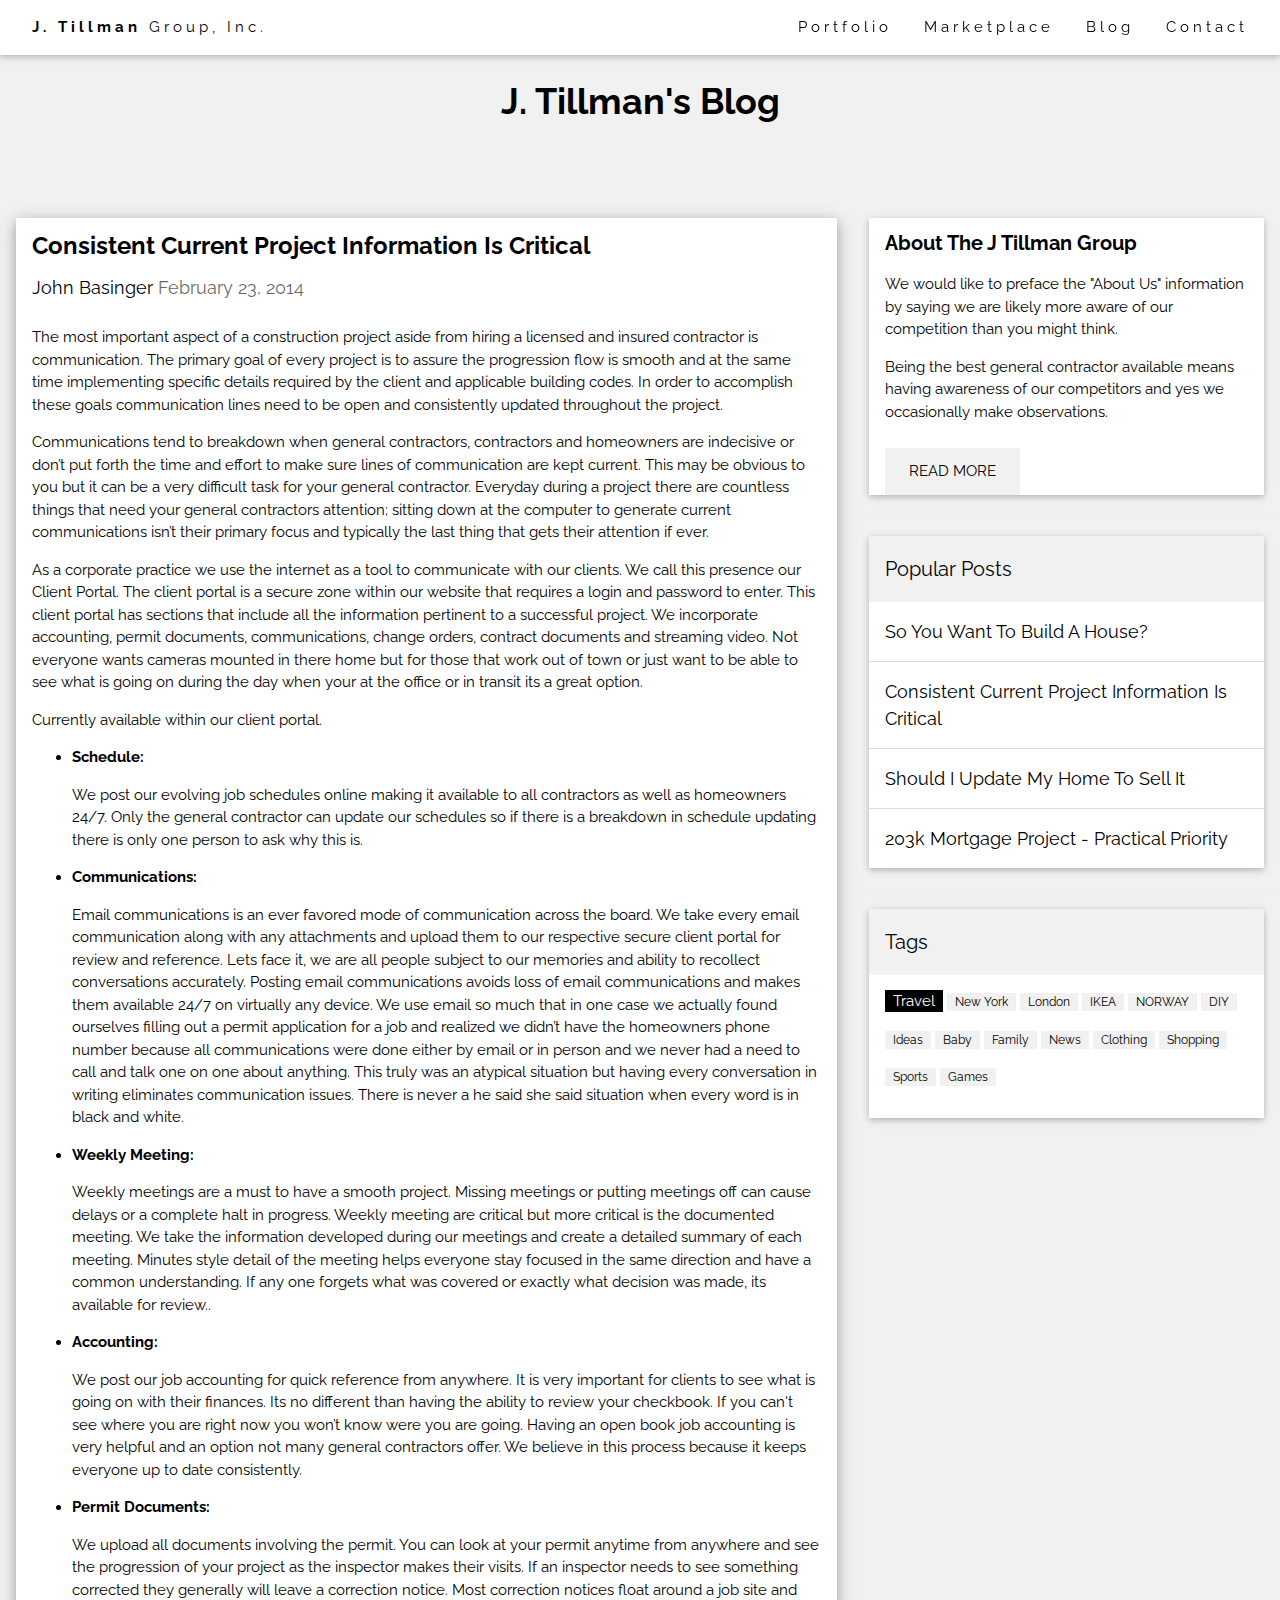
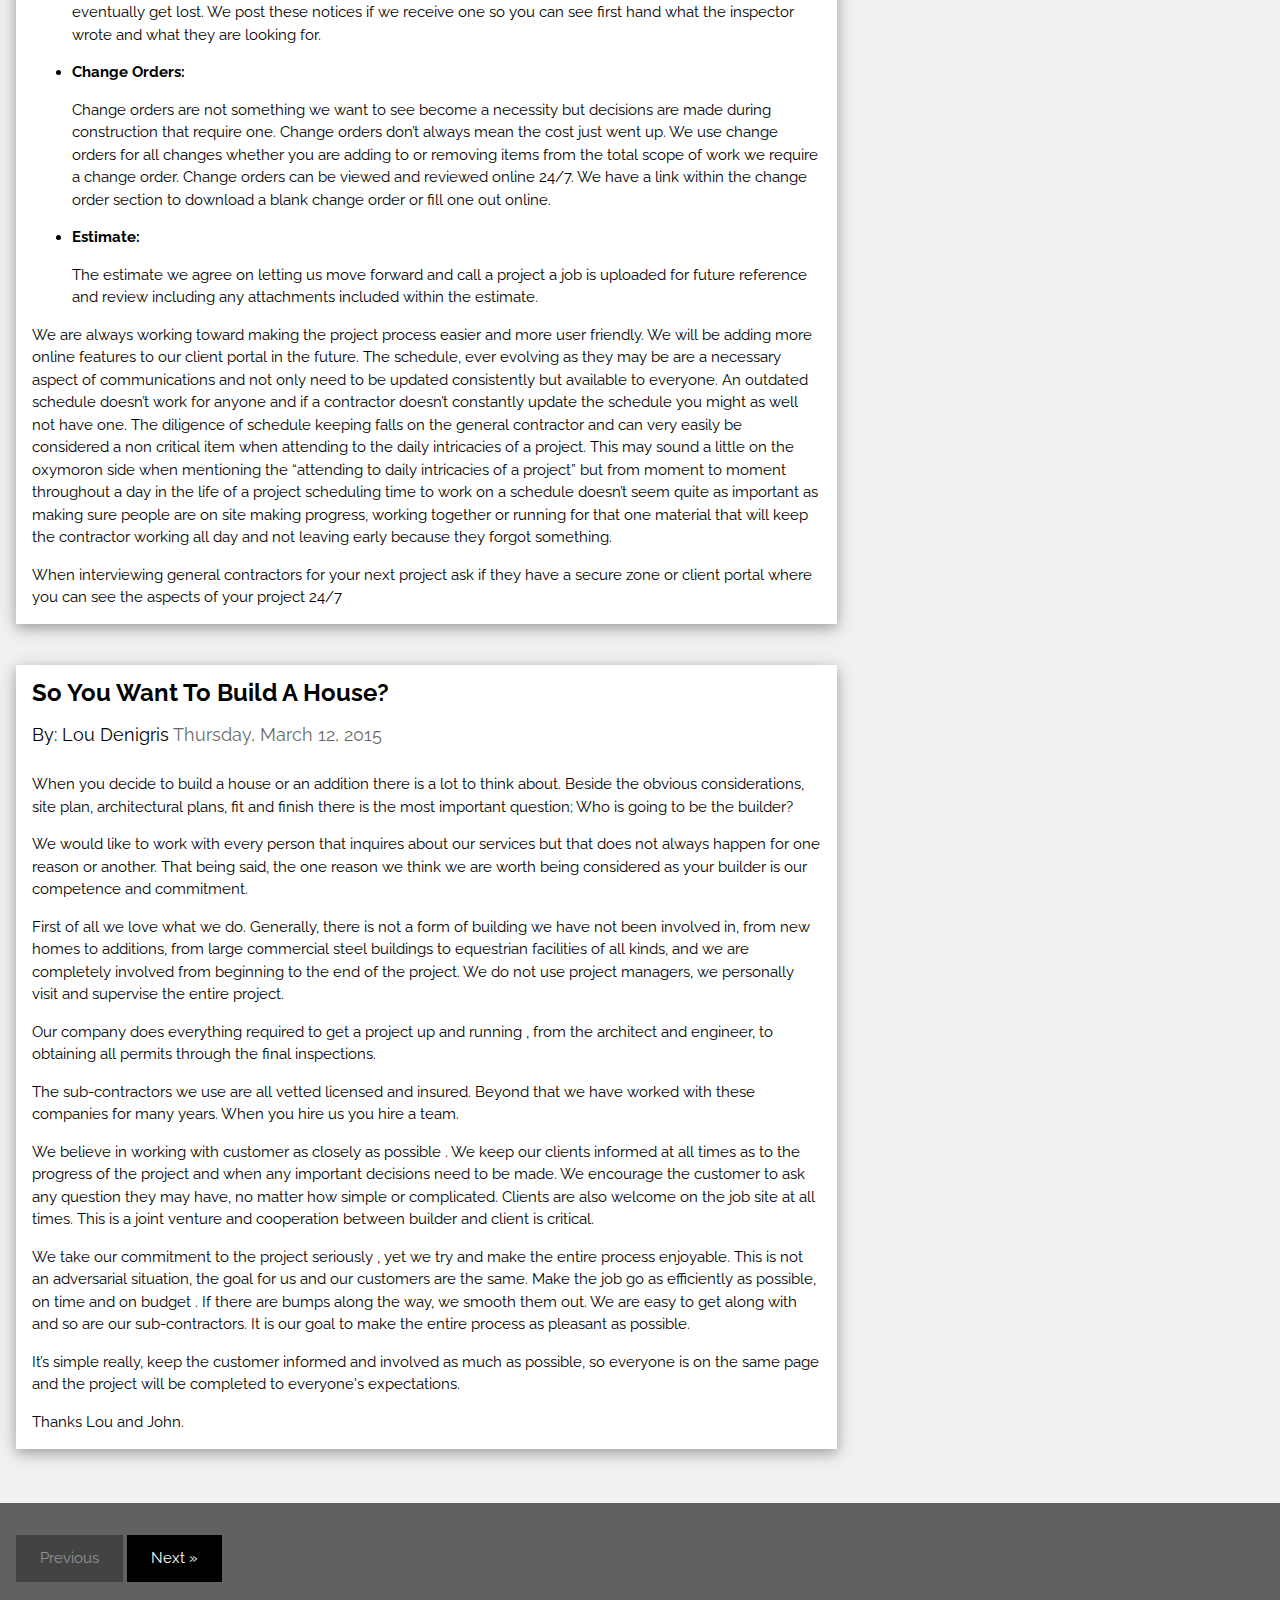
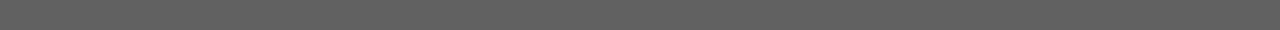
<file: blog.html>
<!DOCTYPE html>
<html>
<title>J. Tillman Group, Inc. | Blog</title>
<meta charset="UTF-8">
<meta name="viewport" content="width=device-width, initial-scale=1">
<link rel="stylesheet" href="https://www.w3schools.com/w3css/4/w3.css">
<link rel="stylesheet" href="https://fonts.googleapis.com/css?family=Raleway">
<style>
    body,
    h1,
    h2,
    h3,
    h4,
    h5 {
        font-family: "Raleway", sans-serif
    }
</style>

<!-- Navbar (sit on top) -->
<div class="w3-top">
    <div class="w3-bar w3-white w3-wide w3-padding w3-card">
        <a href="index.html" class="w3-bar-item w3-button"><b>J. Tillman</b> Group, Inc.</a>
        <!-- Float links to the right. Hide them on small screens -->
        <div class="w3-right w3-hide-small">
            <a href="portfolio.html" class="w3-bar-item w3-button">Portfolio</a>
            <a href="marketplace.html" class="w3-bar-item w3-button">Marketplace</a>
            <a href="blog.html" class="w3-bar-item w3-button">Blog</a>
            <a href="#contact" class="w3-bar-item w3-button">Contact</a>
        </div>
    </div>
</div>

<!-- Navbar on small screens -->
<div id="navDemo" class="w3-bar-block w3-white w3-hide w3-hide-large w3-hide-medium">
    <a href="#about" class="w3-bar-item w3-button" onclick="toggleFunction()">ABOUT</a>
    <a href="#portfolio" class="w3-bar-item w3-button" onclick="toggleFunction()">PORTFOLIO</a>
    <a href="#contact" class="w3-bar-item w3-button" onclick="toggleFunction()">CONTACT</a>
    <a href="#" class="w3-bar-item w3-button">GET A QUOTE</a>
</div>
</div>

<body class="w3-light-grey">

    <!-- w3-content defines a container for fixed size centered content, 
and is wrapped around the whole page content, except for the footer in this example -->
    <div class="w3-content" style="max-width:1400px">

        <!-- Header -->
        <header class="w3-container w3-center w3-padding-64">
            <h1><b>J. Tillman's Blog</b></h1>
        </header>

        <!-- Grid -->
        <div class="w3-row">

            <!-- Blog entries -->
            <div class="w3-col l8 s12">
                <!-- Blog entry -->
                <div class="w3-card-4 w3-margin w3-white">
                    <!--<img src="" alt="Nature" style="width:100%">-->
                    <div class="w3-container">
                        <h3><b>Consistent Current Project Information Is Critical</b></h3>
                        <h5>John Basinger <span class="w3-opacity">February 23, 2014</span></h5>

                    </div>

                    <div class="w3-container">
                        <p> The most important aspect of a construction project aside from hiring a licensed and insured
                            contractor is communication. The primary goal of every project is to assure the progression
                            flow is smooth and at the same time implementing specific details required by the client and
                            applicable building codes. In order to accomplish these goals communication lines need to be
                            open and consistently updated throughout the project.


                        <p> Communications tend to breakdown when general contractors, contractors and homeowners are
                            indecisive or don’t put forth the time and effort to make sure lines of communication are
                            kept current. This may be obvious to you but it can be a very difficult task for your
                            general contractor. Everyday during a project there are countless things that need your
                            general contractors attention; sitting down at the computer to generate current
                            communications isn’t their primary focus and typically the last thing that gets their
                            attention if ever.

                        <p> As a corporate practice we use the internet as a tool to communicate with our clients. We
                            call this presence our Client Portal. The client portal is a secure zone within our website
                            that requires a login and password to enter. This client portal has sections that include
                            all the information pertinent to a successful project. We incorporate accounting, permit
                            documents, communications, change orders, contract documents and streaming video. Not
                            everyone wants cameras mounted in there home but for those that work out of town or just
                            want to be able to see what is going on during the day when your at the office or in transit
                            its a great option.

                        <p> Currently available within our client portal.

                        <p>
                        <ul>
                            <li><b>Schedule:</b>
                                <p> We post our evolving job schedules online making it available to all contractors as
                                    well as
                                    homeowners 24/7. Only the general contractor can update our schedules so if there is
                                    a
                                    breakdown in schedule updating there is only one person to ask why this is.</p>
                            </li>

                            <li><b>Communications:</b>
                                <p> Email communications is an ever favored mode of communication across the board. We
                                    take
                                    every email communication along with any attachments and upload them to our
                                    respective
                                    secure client portal for review and reference. Lets face it, we are all people
                                    subject to
                                    our memories and ability to recollect conversations accurately. Posting email
                                    communications
                                    avoids loss of email communications and makes them available 24/7 on virtually any
                                    device.
                                    We use email so much that in one case we actually found ourselves filling out a
                                    permit
                                    application for a job and realized we didn’t have the homeowners phone number
                                    because all
                                    communications were done either by email or in person and we never had a need to
                                    call and
                                    talk one on one about anything. This truly was an atypical situation but having
                                    every
                                    conversation in writing eliminates communication issues. There is never a he said
                                    she said
                                    situation when every word is in black and white.</p>
                            </li>

                            <li><b>Weekly Meeting:</b>
                                <p> Weekly meetings are a must to have a smooth project. Missing meetings or putting
                                    meetings
                                    off can cause delays or a complete halt in progress. Weekly meeting are critical but
                                    more
                                    critical is the documented meeting. We take the information developed during our
                                    meetings
                                    and create a detailed summary of each meeting. Minutes style detail of the meeting
                                    helps
                                    everyone stay focused in the same direction and have a common understanding. If any
                                    one
                                    forgets what was covered or exactly what decision was made, its available for
                                    review..</p>
                            </li>

                            <li><b>Accounting:</b>
                                <p> We post our job accounting for quick reference from anywhere. It is very important
                                    for
                                    clients to see what is going on with their finances. Its no different than having
                                    the
                                    ability to review your checkbook. If you can't see where you are right now you won’t
                                    know
                                    were you are going. Having an open book job accounting is very helpful and an option
                                    not
                                    many general contractors offer. We believe in this process because it keeps everyone
                                    up to
                                    date consistently.</p>
                            </li>




                            <li><b>Permit Documents:</b>
                                <p> We upload all documents involving the permit. You can look at your permit anytime
                                    from
                                    anywhere and see the progression of your project as the inspector makes their
                                    visits. If an
                                    inspector needs to see something corrected they generally will leave a correction
                                    notice.
                                    Most correction notices float around a job site and eventually get lost. We post
                                    these
                                    notices if we receive one so you can see first hand what the inspector wrote and
                                    what they
                                    are looking for.</p>
                            </li>

                            <li><b>Change Orders:</b>
                                <p> Change orders are not something we want to see become a necessity but decisions are
                                    made
                                    during construction that require one. Change orders don’t always mean the cost just
                                    went up.
                                    We use change orders for all changes whether you are adding to or removing items
                                    from the
                                    total scope of work we require a change order.
                                    Change orders can be viewed and reviewed online 24/7. We have a link within the
                                    change order
                                    section to download a blank change order or fill one out online.</p>

                            <li><b>Estimate:</b>
                                <p> The estimate we agree on letting us move forward and call a project a job is
                                    uploaded for
                                    future reference and review including any attachments included within the estimate.
                                </p>
                            </li>
                        </ul>

                        <p>We are always working toward making the project process easier and more user friendly. We
                            will be adding more online features to our client portal in the future.
                            The schedule, ever evolving as they may be are a necessary aspect of communications and not
                            only need to be updated consistently but available to everyone. An outdated schedule doesn’t
                            work for anyone and if a contractor doesn’t constantly update the schedule you might as well
                            not have one. The diligence of schedule keeping falls on the general contractor and can very
                            easily be considered a non critical item when attending to the daily intricacies of a
                            project. This may sound a little on the oxymoron side when mentioning the “attending to
                            daily intricacies of a project” but from moment to moment throughout a day in the life of a
                            project scheduling time to work on a schedule doesn’t seem quite as important as making sure
                            people are on site making progress, working together or running for that one material that
                            will keep the contractor working all day and not leaving early because they forgot
                            something.</p>

                        <p>When interviewing general contractors for your next project ask if they have a secure zone
                            or client portal where you can see the aspects of your project 24/7</p>

                    </div>
                </div>
                <hr>

                <!-- Blog entry -->
                <div class="w3-card-4 w3-margin w3-white">
                    <!-- <img src="/w3images/bridge.jpg" alt="Norway" style="width:100%">-->
                    <div class="w3-container">
                        <h3><b>So You Want To Build A House?</b></h3>
                        <h5>By: Lou Denigris <span class="w3-opacity">Thursday, March 12, 2015</span></h5>
                    </div>

                    <div class="w3-container">
                        <p>When you decide to build a house or an addition there is a lot to think about. Beside the
                            obvious considerations, site plan, architectural plans, fit and finish there is the most
                            important question; Who is going to be the builder?</p>

                        <p> We would like to work with every person that inquires about our services but that does not
                            always happen for one reason or another. That being said, the one reason we think we are
                            worth being considered as your builder is our competence and commitment.</p>

                        <p> First of all we love what we do. Generally, there is not a form of building we have not been
                            involved in, from new homes to additions, from large commercial steel buildings to
                            equestrian facilities of all kinds, and we are completely involved from beginning to the end
                            of the project. We do not use project managers, we personally visit and supervise the entire
                            project.</p>

                        <p> Our company does everything required to get a project up and running , from the architect
                            and engineer, to obtaining all permits through the final inspections.</p>

                        <p> The sub-contractors we use are all vetted licensed and insured. Beyond that we have worked
                            with these companies for many years. When you hire us you hire a team.</p>

                        <p> We believe in working with customer as closely as possible . We keep our clients informed at
                            all times as to the progress of the project and when any important decisions need to be
                            made. We encourage the customer to ask any question they may have, no matter how simple or
                            complicated. Clients are also welcome on the job site at all times. This is a joint venture
                            and cooperation between builder and client is critical.</p>

                        <p> We take our commitment to the project seriously , yet we try and make the entire process
                            enjoyable. This is not an adversarial situation, the goal for us and our customers are the
                            same. Make the job go as efficiently as possible, on time and on budget . If there are bumps
                            along the way, we smooth them out. We are easy to get along with and so are our
                            sub-contractors. It is our goal to make the entire process as pleasant as possible.</p>

                        <p> It’s simple really, keep the customer informed and involved as much as possible, so everyone
                            is on the same page and the project will be completed to everyone's expectations.</p>

                        <p>Thanks Lou and John.</p>

                    </div>
                </div>
                <!-- END BLOG ENTRIES -->
            </div>

            <!-- Introduction menu -->
            <div class="w3-col l4">
                <!-- About Card -->
                <div class="w3-card w3-margin w3-margin-top">
                   <!-- <img src="./assets/images/placeholder.jpg" style="width:100%">-->
                    <div class="w3-container w3-white">
                        <h4><b>About The J Tillman Group</b></h4>
                        <p>We would like to preface the "About Us" information by saying we are likely more aware of our
                            competition than you might think.</p>
                        <p>Being the best general contractor available means having awareness of our competitors and
                            yes we occasionally make observations.</p>
                        <a href="#"><button class="w3-button w3-padding-large w3-light-grey"
                                style="margin-top:10px">READ MORE</button></a>
                    </div>
                </div>
                <hr>

                <!-- Posts -->
                <div class="w3-card w3-margin">
                    <div class="w3-container w3-padding">
                        <h4>Popular Posts</h4>
                    </div>
                    <ul class="w3-ul w3-hoverable w3-white">
                        <li class="w3-padding-16">
                            <!-- <img src="/w3images/workshop.jpg" alt="Image" class="w3-left w3-margin-right"
                                style="width:50px">-->
                            <span class="w3-large">So You Want To Build A House?</span><br>
                        </li>
                        <li class="w3-padding-16">
                            <!-- <img src="/w3images/gondol.jpg" alt="Image" class="w3-left w3-margin-right"
                                style="width:50px">-->
                            <span class="w3-large">Consistent Current Project Information Is Critical</span><br>
                        </li>
                        <li class="w3-padding-16">
                            <!-- <img src="/w3images/skies.jpg" alt="Image" class="w3-left w3-margin-right"
                                style="width:50px">-->
                            <span class="w3-large">Should I Update My Home To Sell It</span><br>
                        </li>
                        <li class="w3-padding-16 w3-hide-medium w3-hide-small">
                            <!--  <img src="/w3images/rock.jpg" alt="Image" class="w3-left w3-margin-right"
                                style="width:50px">-->
                            <span class="w3-large">203k Mortgage Project - Practical Priority</span><br>
                        </li>
                    </ul>
                </div>
                <hr>

                <!-- Labels / tags -->
                <div class="w3-card w3-margin">
                    <div class="w3-container w3-padding">
                        <h4>Tags</h4>
                    </div>
                    <div class="w3-container w3-white">
                        <p><span class="w3-tag w3-black w3-margin-bottom">Travel</span> <span
                                class="w3-tag w3-light-grey w3-small w3-margin-bottom">New York</span> <span
                                class="w3-tag w3-light-grey w3-small w3-margin-bottom">London</span>
                            <span class="w3-tag w3-light-grey w3-small w3-margin-bottom">IKEA</span> <span
                                class="w3-tag w3-light-grey w3-small w3-margin-bottom">NORWAY</span> <span
                                class="w3-tag w3-light-grey w3-small w3-margin-bottom">DIY</span>
                            <span class="w3-tag w3-light-grey w3-small w3-margin-bottom">Ideas</span> <span
                                class="w3-tag w3-light-grey w3-small w3-margin-bottom">Baby</span> <span
                                class="w3-tag w3-light-grey w3-small w3-margin-bottom">Family</span>
                            <span class="w3-tag w3-light-grey w3-small w3-margin-bottom">News</span> <span
                                class="w3-tag w3-light-grey w3-small w3-margin-bottom">Clothing</span> <span
                                class="w3-tag w3-light-grey w3-small w3-margin-bottom">Shopping</span>
                            <span class="w3-tag w3-light-grey w3-small w3-margin-bottom">Sports</span> <span
                                class="w3-tag w3-light-grey w3-small w3-margin-bottom">Games</span>
                        </p>
                    </div>
                </div>

                <!-- END Introduction Menu -->
            </div>

            <!-- END GRID -->
        </div><br>

        <!-- END w3-content -->
    </div>

    <!-- Footer -->
    <footer class="w3-container w3-dark-grey w3-padding-32 w3-margin-top">
        <button class="w3-button w3-black w3-disabled w3-padding-large w3-margin-bottom">Previous</button>
        <button class="w3-button w3-black w3-padding-large w3-margin-bottom">Next »</button>
    </footer>



</body>

</html>
</file>
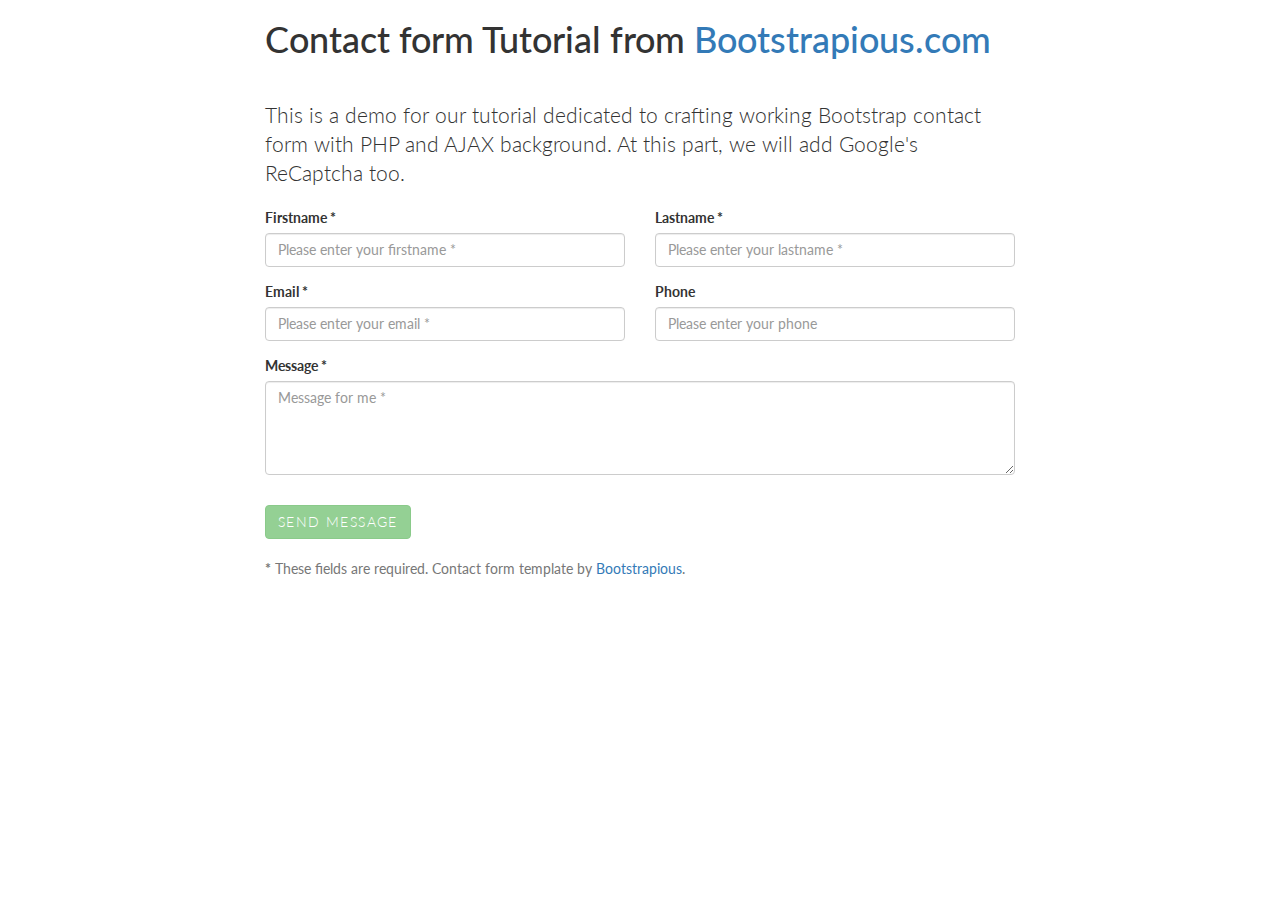
<file: form.html>
<html>
    <head>
        <title>Contact Form Tutorial by Bootstrapious.com</title>
        <meta charset="UTF-8">
        <meta name="viewport" content="width=device-width, initial-scale=1.0">
        <link href="https://maxcdn.bootstrapcdn.com/bootstrap/3.3.6/css/bootstrap.min.css" rel="stylesheet">
        <link href='https://fonts.googleapis.com/css?family=Lato:300,400,700' rel='stylesheet' type='text/css'>
        <link href='custom.css' rel='stylesheet' type='text/css'>
    </head>
    <body>

        <div class="container">

            <div class="row">

                <div class="col-lg-8 col-lg-offset-2">

                    <h1>Contact form Tutorial from <a href="http://bootstrapious.com">Bootstrapious.com</a></h1>

                    <p class="lead">This is a demo for our tutorial dedicated to crafting working Bootstrap contact form with PHP and AJAX background. At this part, we will add Google's ReCaptcha too.</p>


                    <form id="contact-form" method="post" action="contact.php" role="form">

                        <div class="messages"></div>

                        <div class="controls">

                            <div class="row">
                                <div class="col-md-6">
                                    <div class="form-group">
                                        <label for="form_name">Firstname *</label>
                                        <input id="form_name" type="text" name="name" class="form-control" placeholder="Please enter your firstname *" required="required" data-error="Firstname is required.">
                                        <div class="help-block with-errors"></div>
                                    </div>
                                </div>
                                <div class="col-md-6">
                                    <div class="form-group">
                                        <label for="form_lastname">Lastname *</label>
                                        <input id="form_lastname" type="text" name="surname" class="form-control" placeholder="Please enter your lastname *" required="required" data-error="Lastname is required.">
                                        <div class="help-block with-errors"></div>
                                    </div>
                                </div>
                            </div>
                            <div class="row">
                                <div class="col-md-6">
                                    <div class="form-group">
                                        <label for="form_email">Email *</label>
                                        <input id="form_email" type="email" name="email" class="form-control" placeholder="Please enter your email *" required="required" data-error="Valid email is required.">
                                        <div class="help-block with-errors"></div>
                                    </div>
                                </div>
                                <div class="col-md-6">
                                    <div class="form-group">
                                        <label for="form_phone">Phone</label>
                                        <input id="form_phone" type="tel" name="phone" class="form-control" placeholder="Please enter your phone">
                                        <div class="help-block with-errors"></div>
                                    </div>
                                </div>
                            </div>
                            <div class="row">
                                <div class="col-md-12">
                                    <div class="form-group">
                                        <label for="form_message">Message *</label>
                                        <textarea id="form_message" name="message" class="form-control" placeholder="Message for me *" rows="4" required="required" data-error="Please,leave us a message."></textarea>
                                        <div class="help-block with-errors"></div>
                                    </div>
                                </div>

                                <div class="col-md-12">
                                    <div class="form-group">
                                        <div class="g-recaptcha" data-sitekey="6LfKURIUAAAAAO50vlwWZkyK_G2ywqE52NU7YO0S" data-callback="verifyRecaptchaCallback" data-expired-callback="expiredRecaptchaCallback"></div>
                                        <input class="form-control hidden" data-recaptcha="true" required data-error="Please complete the Captcha">
                                        <div class="help-block with-errors"></div>
                                    </div>
                                </div>

                                <div class="col-md-12">
                                    <input type="submit" class="btn btn-success btn-send" value="Send message">
                                </div>
                            </div>
                            <div class="row">
                                <div class="col-md-12">
                                    <p class="text-muted"><strong>*</strong> These fields are required. Contact form template by <a href="https://bootstrapious.com/p/bootstrap-recaptcha" target="_blank">Bootstrapious</a>.</p>
                                </div>
                            </div>
                        </div>

                    </form>

                </div><!-- /.8 -->

            </div> <!-- /.row-->

        </div> <!-- /.container-->

        <script src="https://code.jquery.com/jquery-1.12.0.min.js"></script>
        <script src="https://maxcdn.bootstrapcdn.com/bootstrap/3.3.6/js/bootstrap.min.js"></script>
        <script src='https://www.google.com/recaptcha/api.js'></script>
        <script src="validator.js"></script>
        <script src="contact.js"></script>
    </body>
</html>
</file>
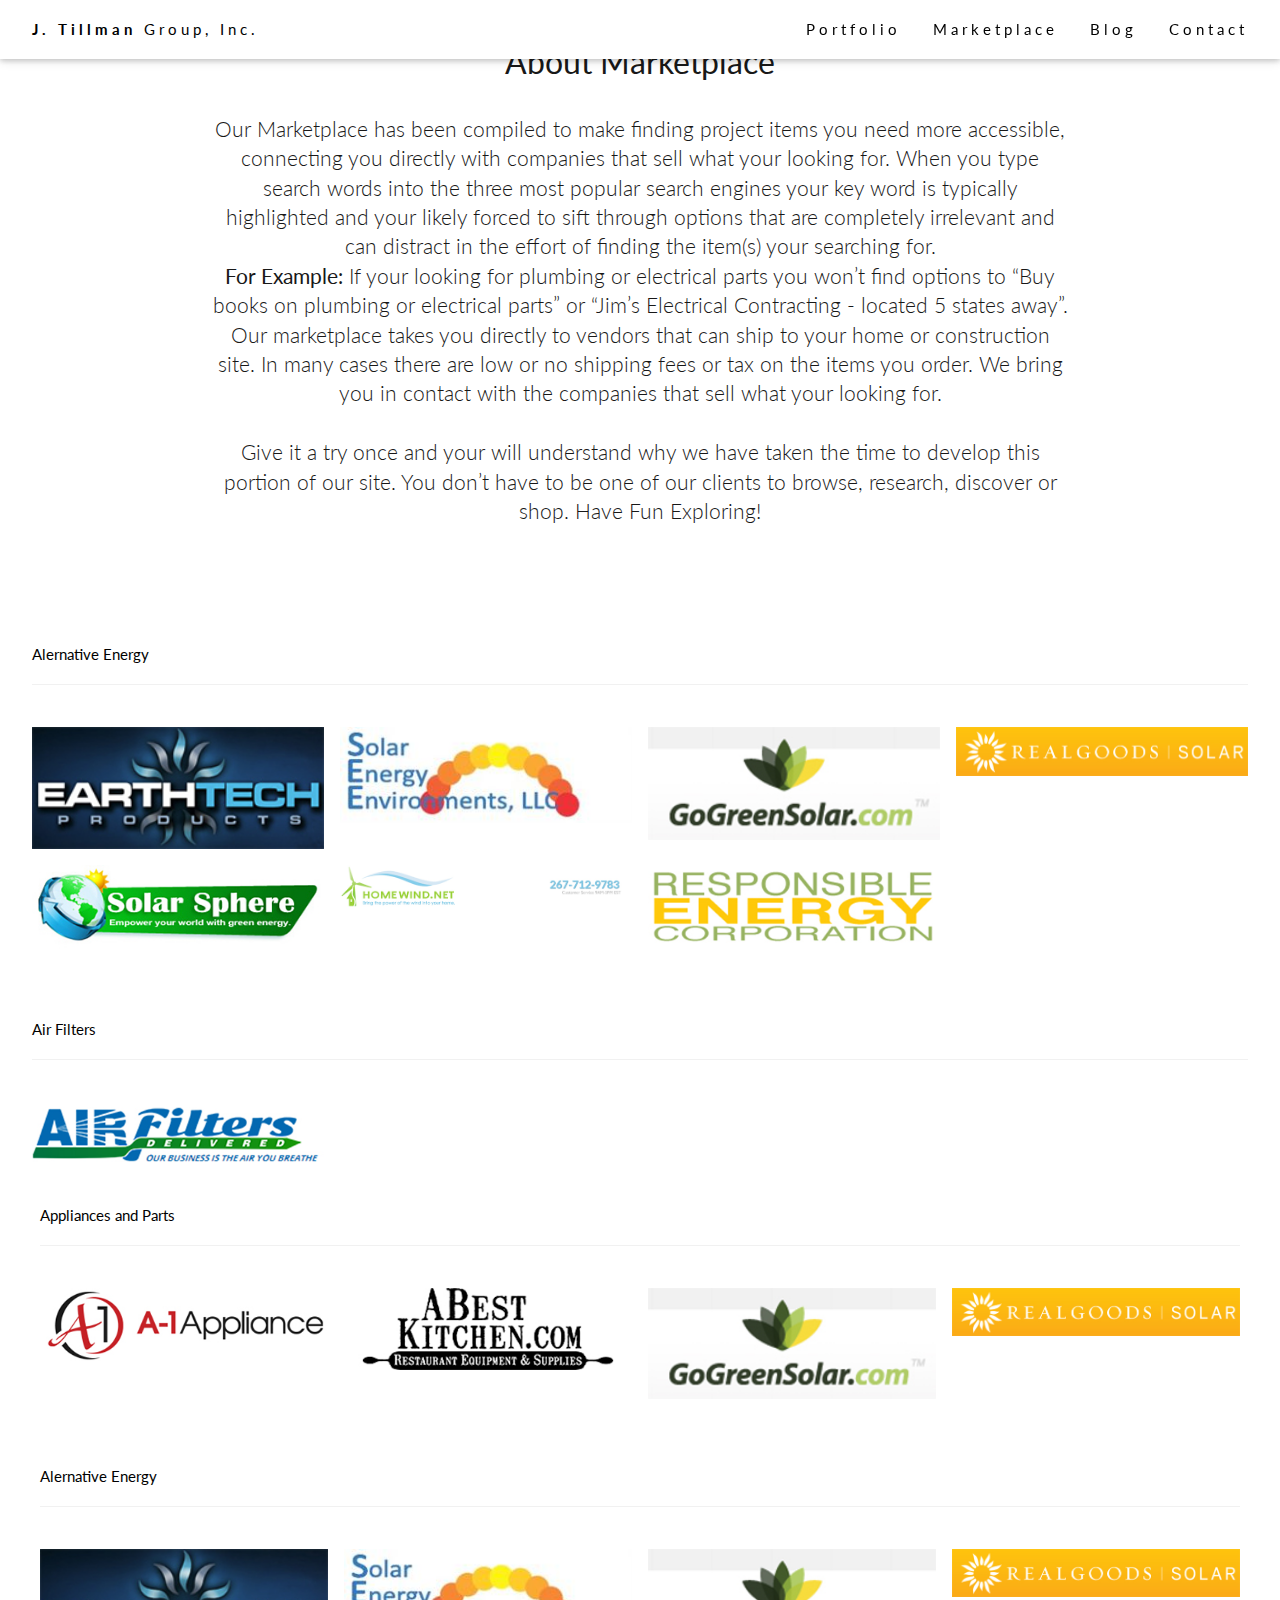
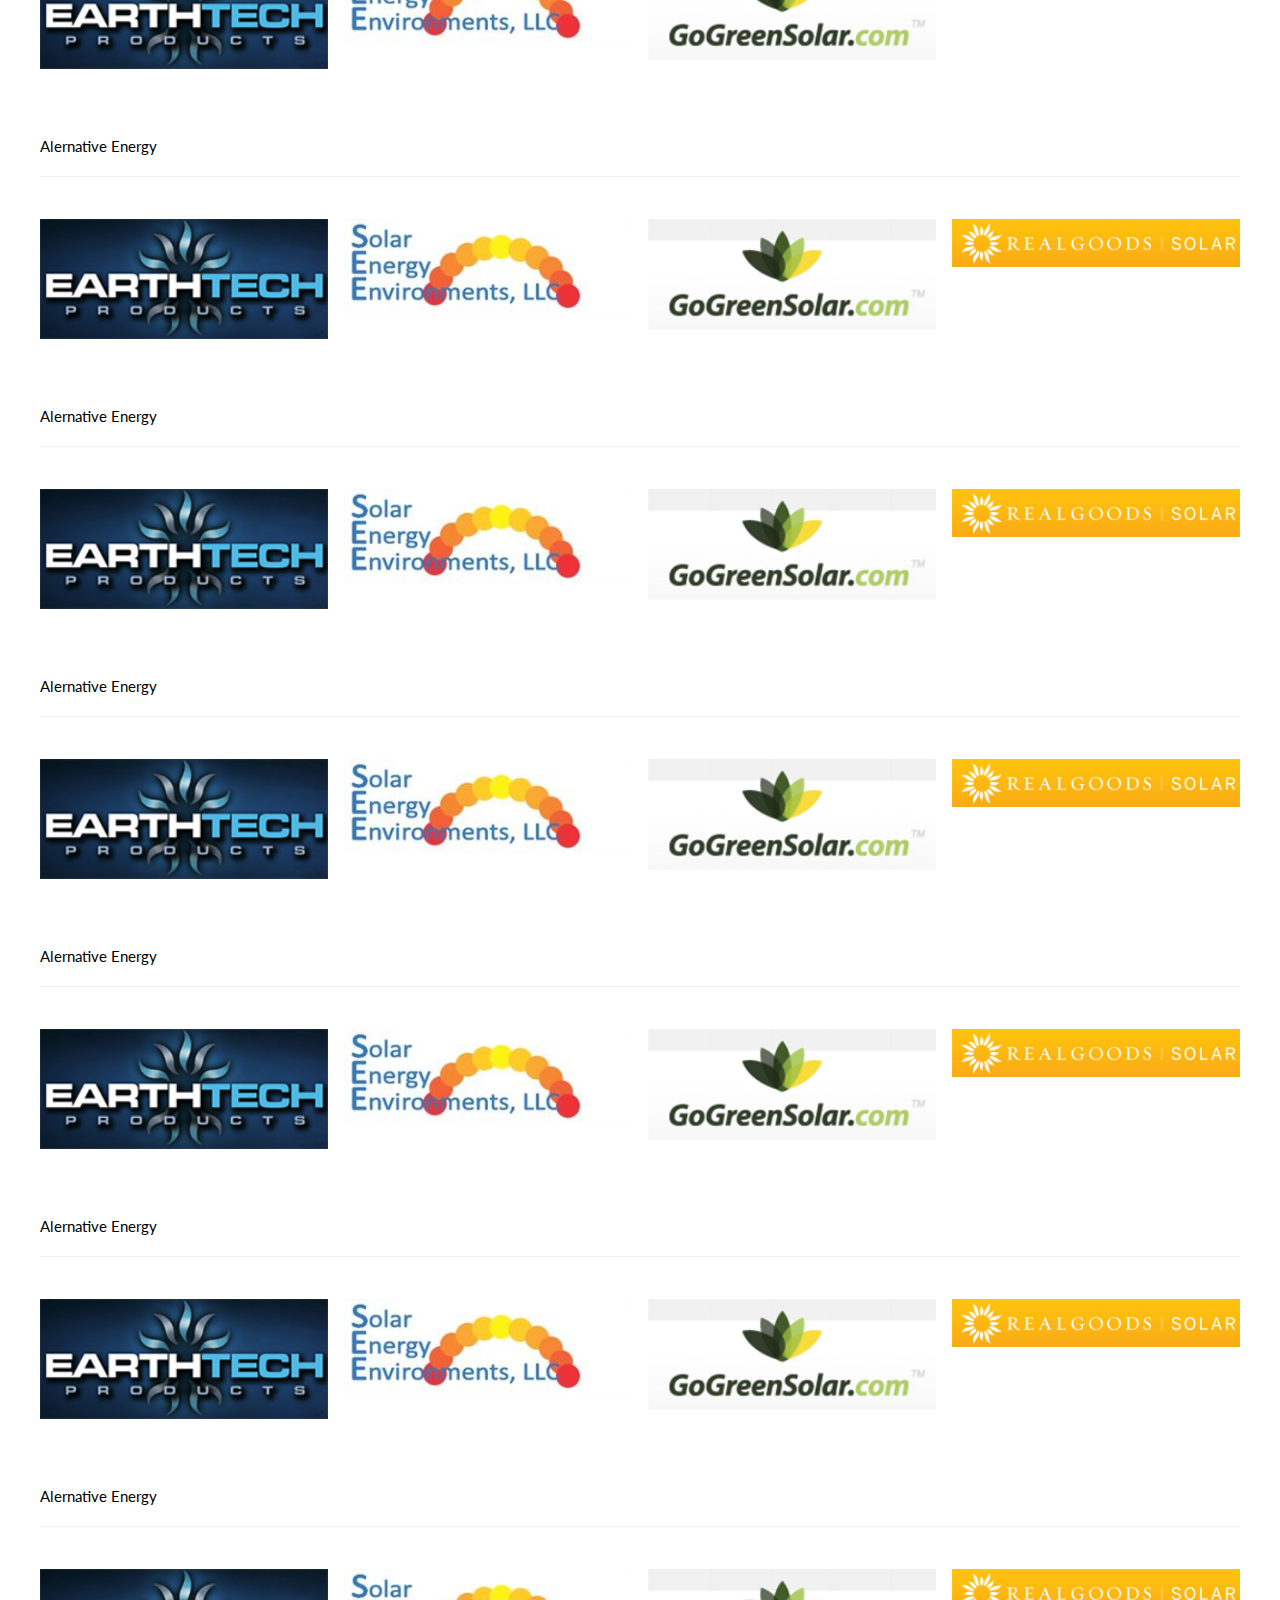
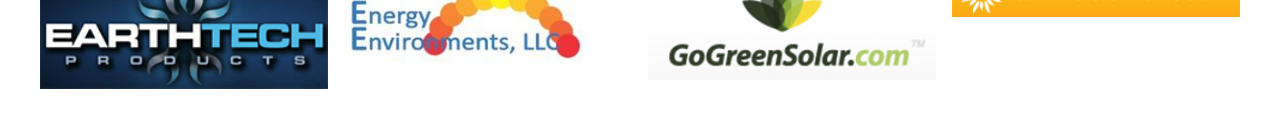
<file: marketplace.html>
<!DOCTYPE html>
<html>
<title>J. Tillman Group, Inc. | Marketplace</title>
<meta charset="UTF-8">
<meta name="viewport" content="width=device-width, initial-scale=1">
<link rel="stylesheet" href="https://fonts.googleapis.com/css?family=Lato">
<link rel="stylesheet" href="https://cdnjs.cloudflare.com/ajax/libs/font-awesome/4.7.0/css/font-awesome.min.css">
<link rel="stylesheet" type="text/css" href="./assets/css/style.css">
<link rel="stylesheet" type="text/css" href="./assets/css/marketplace.css">
<link rel="shortcut icon" href="assets/images/Transparent FavIcon.png">
<link href="https://maxcdn.bootstrapcdn.com/bootstrap/3.3.6/css/bootstrap.min.css" rel="stylesheet">
<link href='https://fonts.googleapis.com/css?family=Lato:300,400,700' rel='stylesheet' type='text/css'>
<link href='custom.css' rel='stylesheet' type='text/css'>
<link rel="stylesheet" href="https://www.w3schools.com/w3css/4/w3.css">
<link rel="stylesheet" href="https://fonts.googleapis.com/css?family=Karma">

<style>
    body,
    h1,
    h2,
    h3,
    h4,
    h5,
    h6 {
        font-family: "Lato", sans-serif;
    }

    body,
    html {
        height: 100%;
        color: rgb(0, 0, 0);
        line-height: 1.8;
    }
</style>
<!-- Navbar (sit on top) -->
<div class="w3-top">
    <div class="w3-bar w3-white w3-wide w3-padding w3-card">
        <a href="index.html" class="w3-bar-item w3-button"><b>J. Tillman</b> Group, Inc.</a>
        <!-- Float links to the right. Hide them on small screens -->
        <div class="w3-right w3-hide-small">
            <a href="portfolio.html" class="w3-bar-item w3-button">Portfolio</a>
            <a href="marketplace.html" class="w3-bar-item w3-button">Marketplace</a>
            <a href="blog.html" class="w3-bar-item w3-button">Blog</a>
            <a href="#contact" class="w3-bar-item w3-button">Contact</a>
        </div>
    </div>
</div>
<!-- Header -->
<div class="marketing-site-hero" style="padding: 0 10% 0 10%;">

    <p class="lead">
        <b id="titleMP">About Marketplace</b>
        <br>
        <br>
        Our Marketplace has been compiled to make finding project items you need more accessible,
        connecting you directly with companies that sell what your looking for. When you type search words into the
        three most
        popular search engines your key word is typically highlighted and your likely forced to sift through
        options that are completely irrelevant and can distract in the effort of finding the item(s) your
        searching for.
        <br>
        <b>For Example:</b> If your looking for plumbing or electrical parts you won’t find options to
        “Buy books on plumbing or electrical parts” or “Jim’s Electrical Contracting - located 5 states away”.
        Our marketplace takes you directly to vendors that can ship to your home or construction site. In many
        cases there are low or no shipping fees or tax on the items you order. We bring you in contact with the
        companies that sell what your looking for.
        <br>
        <br>
        Give it a try once and your will understand
        why we have taken the time to develop this portion of our site. You don’t have to be one of our clients
        to browse, research, discover or shop. Have Fun Exploring!</p>

</div>


<body>
    <!-- Page content -->
    <div class="w3-content w3-padding" style="max-width:1564px">

        <!-- Alernative Section -->
        <div class="w3-container w3-padding-32" id="projects">
            <p class="w3-border-bottom w3-border-light-grey w3-padding-16">Alernative Energy</p>
        </div>

        <div class="w3-row-padding">
            <a href="#">
                <div class="w3-col l3 m6 w3-margin-bottom">
                    <div class="w3-display-container">
                        <!--<div class="w3-display-topleft w3-black w3-padding">Summer House</div>-->
                        <img src="./assets/images/marketplace/earth-tech-products.jpg" alt="House" style="width:100%">
                    </div>
            </a>
        </div>
        <div class="w3-col l3 m6 w3-margin-bottom">
            <div class="w3-display-container">
                <!--<div class="w3-display-topleft w3-black w3-padding">Brick House</div>-->
                <img src="./assets/images/marketplace/solarenergyenvironments_New.jpg" alt="House" style="width:100%">
            </div>
        </div>
        <div class="w3-col l3 m6 w3-margin-bottom">
            <div class="w3-display-container">
                <!--<div class="w3-display-topleft w3-black w3-padding">Renovated</div>-->
                <img src="./assets/images/marketplace/go-green-solar.jpg" alt="House" style="width:100%">
            </div>
        </div>
        <div class="w3-col l3 m6 w3-margin-bottom">
            <div class="w3-display-container">
                <!--<div class="w3-display-topleft w3-black w3-padding">Barn House</div>-->
                <img src="./assets/images/marketplace/real-goods-solar.jpg" alt="House" style="width:100%">
            </div>
        </div>
    </div>

    <div class="w3-row-padding">
        <div class="w3-col l3 m6 w3-margin-bottom">
            <div class="w3-display-container">

                <img src="./assets/images/marketplace/solar-sphere.jpg" alt="House" style="width:99%">
            </div>
        </div>
        <div class="w3-col l3 m6 w3-margin-bottom">
            <div class="w3-display-container">

                <img src="./assets/images/marketplace/home-wind.jpg" alt="House" style="width:99%">
            </div>
        </div>
        <div class="w3-col l3 m6 w3-margin-bottom">
            <div class="w3-display-container">

                <img src="./assets/images/marketplace/responsible-energy-corporation.jpg" alt="House" style="width:99%">
            </div>
        </div>

    </div>

    <!-- Air Filters -->
    <div class="w3-container w3-padding-32" id="projects">
        <p class="w3-border-bottom w3-border-light-grey w3-padding-16">Air Filters</p>
    </div>

    <div class="w3-row-padding">
        <a href="#">
            <div class="w3-col l3 m6 w3-margin-bottom">
                <div class="w3-display-container">
                    <!--<div class="w3-display-topleft w3-black w3-padding">Summer House</div>-->
                    <img src="./assets/images/marketplace/air-filters-delivered.jpg" alt="House" style="width:100%">
                </div>
        </a>
    </div>

    <!-- Appliances and Parts Section -->
    <div class="w3-container w3-padding-32" id="projects">
        <p class="w3-border-bottom w3-border-light-grey w3-padding-16">Appliances and Parts</p>
    </div>

    <div class="w3-row-padding">
        <a href="#">
            <div class="w3-col l3 m6 w3-margin-bottom">
                <div class="w3-display-container">
                    <!--<div class="w3-display-topleft w3-black w3-padding">Summer House</div>-->
                    <img src="./assets/images/marketplace/a1-appliance.jpg" alt="House" style="width:100%">
                </div>
        </a>
    </div>

    <div class="w3-col l3 m6 w3-margin-bottom">
        <div class="w3-display-container">
            <!--<div class="w3-display-topleft w3-black w3-padding">Brick House</div>-->
            <img src="./assets/images/marketplace/a-best-kitchen.jpg" alt="House" style="width:100%">
        </div>
    </div>
    <div class="w3-col l3 m6 w3-margin-bottom">
        <div class="w3-display-container">
            <!--<div class="w3-display-topleft w3-black w3-padding">Renovated</div>-->
            <img src="./assets/images/marketplace/go-green-solar.jpg" alt="House" style="width:100%">
        </div>
    </div>
    <div class="w3-col l3 m6 w3-margin-bottom">
        <div class="w3-display-container">
            <!--<div class="w3-display-topleft w3-black w3-padding">Barn House</div>-->
            <img src="./assets/images/marketplace/real-goods-solar.jpg" alt="House" style="width:100%">
        </div>
    </div>
    </div>

    <!-- Project Section -->
    <div class="w3-container w3-padding-32" id="projects">
        <p class="w3-border-bottom w3-border-light-grey w3-padding-16">Alernative Energy</p>
    </div>

    <div class="w3-row-padding">
        <a href="#">
            <div class="w3-col l3 m6 w3-margin-bottom">
                <div class="w3-display-container">
                    <!--<div class="w3-display-topleft w3-black w3-padding">Summer House</div>-->
                    <img src="./assets/images/marketplace/earth-tech-products.jpg" alt="House" style="width:100%">
                </div>
        </a>
    </div>
    <div class="w3-col l3 m6 w3-margin-bottom">
        <div class="w3-display-container">
            <!--<div class="w3-display-topleft w3-black w3-padding">Brick House</div>-->
            <img src="./assets/images/marketplace/solarenergyenvironments_New.jpg" alt="House" style="width:100%">
        </div>
    </div>
    <div class="w3-col l3 m6 w3-margin-bottom">
        <div class="w3-display-container">
            <!--<div class="w3-display-topleft w3-black w3-padding">Renovated</div>-->
            <img src="./assets/images/marketplace/go-green-solar.jpg" alt="House" style="width:100%">
        </div>
    </div>
    <div class="w3-col l3 m6 w3-margin-bottom">
        <div class="w3-display-container">
            <!--<div class="w3-display-topleft w3-black w3-padding">Barn House</div>-->
            <img src="./assets/images/marketplace/real-goods-solar.jpg" alt="House" style="width:100%">
        </div>
    </div>
    </div>

    <!-- Project Section -->
    <div class="w3-container w3-padding-32" id="projects">
        <p class="w3-border-bottom w3-border-light-grey w3-padding-16">Alernative Energy</p>
    </div>

    <div class="w3-row-padding">
        <a href="#">
            <div class="w3-col l3 m6 w3-margin-bottom">
                <div class="w3-display-container">
                    <!--<div class="w3-display-topleft w3-black w3-padding">Summer House</div>-->
                    <img src="./assets/images/marketplace/earth-tech-products.jpg" alt="House" style="width:100%">
                </div>
        </a>
    </div>
    <div class="w3-col l3 m6 w3-margin-bottom">
        <div class="w3-display-container">
            <!--<div class="w3-display-topleft w3-black w3-padding">Brick House</div>-->
            <img src="./assets/images/marketplace/solarenergyenvironments_New.jpg" alt="House" style="width:100%">
        </div>
    </div>
    <div class="w3-col l3 m6 w3-margin-bottom">
        <div class="w3-display-container">
            <!--<div class="w3-display-topleft w3-black w3-padding">Renovated</div>-->
            <img src="./assets/images/marketplace/go-green-solar.jpg" alt="House" style="width:100%">
        </div>
    </div>
    <div class="w3-col l3 m6 w3-margin-bottom">
        <div class="w3-display-container">
            <!--<div class="w3-display-topleft w3-black w3-padding">Barn House</div>-->
            <img src="./assets/images/marketplace/real-goods-solar.jpg" alt="House" style="width:100%">
        </div>
    </div>
    </div>

    <!-- Project Section -->
    <div class="w3-container w3-padding-32" id="projects">
        <p class="w3-border-bottom w3-border-light-grey w3-padding-16">Alernative Energy</p>
    </div>

    <div class="w3-row-padding">
        <a href="#">
            <div class="w3-col l3 m6 w3-margin-bottom">
                <div class="w3-display-container">
                    <!--<div class="w3-display-topleft w3-black w3-padding">Summer House</div>-->
                    <img src="./assets/images/marketplace/earth-tech-products.jpg" alt="House" style="width:100%">
                </div>
        </a>
    </div>
    <div class="w3-col l3 m6 w3-margin-bottom">
        <div class="w3-display-container">
            <!--<div class="w3-display-topleft w3-black w3-padding">Brick House</div>-->
            <img src="./assets/images/marketplace/solarenergyenvironments_New.jpg" alt="House" style="width:100%">
        </div>
    </div>
    <div class="w3-col l3 m6 w3-margin-bottom">
        <div class="w3-display-container">
            <!--<div class="w3-display-topleft w3-black w3-padding">Renovated</div>-->
            <img src="./assets/images/marketplace/go-green-solar.jpg" alt="House" style="width:100%">
        </div>
    </div>
    <div class="w3-col l3 m6 w3-margin-bottom">
        <div class="w3-display-container">
            <!--<div class="w3-display-topleft w3-black w3-padding">Barn House</div>-->
            <img src="./assets/images/marketplace/real-goods-solar.jpg" alt="House" style="width:100%">
        </div>
    </div>
    </div>

    <!-- Project Section -->
    <div class="w3-container w3-padding-32" id="projects">
        <p class="w3-border-bottom w3-border-light-grey w3-padding-16">Alernative Energy</p>
    </div>

    <div class="w3-row-padding">
        <a href="#">
            <div class="w3-col l3 m6 w3-margin-bottom">
                <div class="w3-display-container">
                    <!--<div class="w3-display-topleft w3-black w3-padding">Summer House</div>-->
                    <img src="./assets/images/marketplace/earth-tech-products.jpg" alt="House" style="width:100%">
                </div>
        </a>
    </div>
    <div class="w3-col l3 m6 w3-margin-bottom">
        <div class="w3-display-container">
            <!--<div class="w3-display-topleft w3-black w3-padding">Brick House</div>-->
            <img src="./assets/images/marketplace/solarenergyenvironments_New.jpg" alt="House" style="width:100%">
        </div>
    </div>
    <div class="w3-col l3 m6 w3-margin-bottom">
        <div class="w3-display-container">
            <!--<div class="w3-display-topleft w3-black w3-padding">Renovated</div>-->
            <img src="./assets/images/marketplace/go-green-solar.jpg" alt="House" style="width:100%">
        </div>
    </div>
    <div class="w3-col l3 m6 w3-margin-bottom">
        <div class="w3-display-container">
            <!--<div class="w3-display-topleft w3-black w3-padding">Barn House</div>-->
            <img src="./assets/images/marketplace/real-goods-solar.jpg" alt="House" style="width:100%">
        </div>
    </div>
    </div>

    <!-- Project Section -->
    <div class="w3-container w3-padding-32" id="projects">
        <p class="w3-border-bottom w3-border-light-grey w3-padding-16">Alernative Energy</p>
    </div>

    <div class="w3-row-padding">
        <a href="#">
            <div class="w3-col l3 m6 w3-margin-bottom">
                <div class="w3-display-container">
                    <!--<div class="w3-display-topleft w3-black w3-padding">Summer House</div>-->
                    <img src="./assets/images/marketplace/earth-tech-products.jpg" alt="House" style="width:100%">
                </div>
        </a>
    </div>
    <div class="w3-col l3 m6 w3-margin-bottom">
        <div class="w3-display-container">
            <!--<div class="w3-display-topleft w3-black w3-padding">Brick House</div>-->
            <img src="./assets/images/marketplace/solarenergyenvironments_New.jpg" alt="House" style="width:100%">
        </div>
    </div>
    <div class="w3-col l3 m6 w3-margin-bottom">
        <div class="w3-display-container">
            <!--<div class="w3-display-topleft w3-black w3-padding">Renovated</div>-->
            <img src="./assets/images/marketplace/go-green-solar.jpg" alt="House" style="width:100%">
        </div>
    </div>
    <div class="w3-col l3 m6 w3-margin-bottom">
        <div class="w3-display-container">
            <!--<div class="w3-display-topleft w3-black w3-padding">Barn House</div>-->
            <img src="./assets/images/marketplace/real-goods-solar.jpg" alt="House" style="width:100%">
        </div>
    </div>
    </div>

    <!-- Project Section -->
    <div class="w3-container w3-padding-32" id="projects">
        <p class="w3-border-bottom w3-border-light-grey w3-padding-16">Alernative Energy</p>
    </div>

    <div class="w3-row-padding">
        <a href="#">
            <div class="w3-col l3 m6 w3-margin-bottom">
                <div class="w3-display-container">
                    <!--<div class="w3-display-topleft w3-black w3-padding">Summer House</div>-->
                    <img src="./assets/images/marketplace/earth-tech-products.jpg" alt="House" style="width:100%">
                </div>
        </a>
    </div>
    <div class="w3-col l3 m6 w3-margin-bottom">
        <div class="w3-display-container">
            <!--<div class="w3-display-topleft w3-black w3-padding">Brick House</div>-->
            <img src="./assets/images/marketplace/solarenergyenvironments_New.jpg" alt="House" style="width:100%">
        </div>
    </div>
    <div class="w3-col l3 m6 w3-margin-bottom">
        <div class="w3-display-container">
            <!--<div class="w3-display-topleft w3-black w3-padding">Renovated</div>-->
            <img src="./assets/images/marketplace/go-green-solar.jpg" alt="House" style="width:100%">
        </div>
    </div>
    <div class="w3-col l3 m6 w3-margin-bottom">
        <div class="w3-display-container">
            <!--<div class="w3-display-topleft w3-black w3-padding">Barn House</div>-->
            <img src="./assets/images/marketplace/real-goods-solar.jpg" alt="House" style="width:100%">
        </div>
    </div>
    </div>

    <!-- Project Section -->
    <div class="w3-container w3-padding-32" id="projects">
        <p class="w3-border-bottom w3-border-light-grey w3-padding-16">Alernative Energy</p>
    </div>

    <div class="w3-row-padding">
        <a href="#">
            <div class="w3-col l3 m6 w3-margin-bottom">
                <div class="w3-display-container">
                    <!--<div class="w3-display-topleft w3-black w3-padding">Summer House</div>-->
                    <img src="./assets/images/marketplace/earth-tech-products.jpg" alt="House" style="width:100%">
                </div>
        </a>
    </div>
    <div class="w3-col l3 m6 w3-margin-bottom">
        <div class="w3-display-container">
            <!--<div class="w3-display-topleft w3-black w3-padding">Brick House</div>-->
            <img src="./assets/images/marketplace/solarenergyenvironments_New.jpg" alt="House" style="width:100%">
        </div>
    </div>
    <div class="w3-col l3 m6 w3-margin-bottom">
        <div class="w3-display-container">
            <!--<div class="w3-display-topleft w3-black w3-padding">Renovated</div>-->
            <img src="./assets/images/marketplace/go-green-solar.jpg" alt="House" style="width:100%">
        </div>
    </div>
    <div class="w3-col l3 m6 w3-margin-bottom">
        <div class="w3-display-container">
            <!--<div class="w3-display-topleft w3-black w3-padding">Barn House</div>-->
            <img src="./assets/images/marketplace/real-goods-solar.jpg" alt="House" style="width:100%">
        </div>
    </div>
    </div>
    </div>

</body>

</html>
</file>
<file: custom.css>
body, .form-control {
    font-family: 'Lato', sans-serif;
}
h1{
    margin-bottom: 40px;
}
label {
    color: #333;
}
.btn-send {
    font-weight: 300;
    text-transform: uppercase;
    letter-spacing: 0.1em;
    margin-bottom: 20px;
}


.help-block.with-errors {
    color: #ff5050;
    margin-top: 5px;
}
</file>
<file: assets/css/style.css>
body,h1,h2,h3,h4,h5,h6 {font-family: "Lato", sans-serif;}
body, html {
  height: 100%;
  color: #777;
  line-height: 1.8;
}

/* Create a Parallax Effect */
.bgimg-1, .bgimg-2, .bgimg-3 {
  background-attachment: fixed;
  background-position: center;
  background-repeat: no-repeat;
  background-size: cover;
}

/* First image (Logo. Full height) */
.bgimg-1 {
  background-image: url('../images/cover.jfif');
  min-height: 100%;
}

/* Second image (Portfolio) */
.bgimg-2 {
    background-image: url("../images/port.jpg");
    min-height: 400px;
  }
  
  /* Third image (Contact) */
  .bgimg-3 {
    background-image: url("../images/foot.jpg");
    min-height: 400px;
  }
  
  .w3-wide {letter-spacing: 10px;}
  .w3-hover-opacity {cursor: pointer;}
  
  /* Turn off parallax scrolling for tablets and phones 
  @media only screen and (max-device-width: 1600px) {
    .bgimg-1, .bgimg-2, .bgimg-3 {
      background-attachment: scroll;
      min-height: 400px;
    }
  }*/
</file>
<file: assets/css/marketplace.css>
.marketing-site-hero {
  background: url("https://mk0hootsuiteblof6bud.kinstacdn.com/wp-content/uploads/2018/12/facebook-marketplace-940x470.jpg") top right no-repeat;
  height: 65vh;
  background-size: cover;
  display: -webkit-flex;
  display: -ms-flexbox;
  display: flex;
  -webkit-align-items: center;
      -ms-flex-align: center;
          align-items: center;
}

#titleMP {
  font-size: xx-large;
}


@media screen and (min-width: 40em) {
  .marketing-site-hero {
    background-position: center center;
  }
}

.lead {
  padding: 2% 8% 2% 8%;
  text-align: center;
  background-color: white;
  opacity: 0.9;
  color: black;
}

.marketing-site-hero-content h1 {
  font-size: 50px;
}

@media screen and (min-width: 40em) {
  .marketing-site-hero-content {
    padding-left: 50%;
  }
}
</file>
